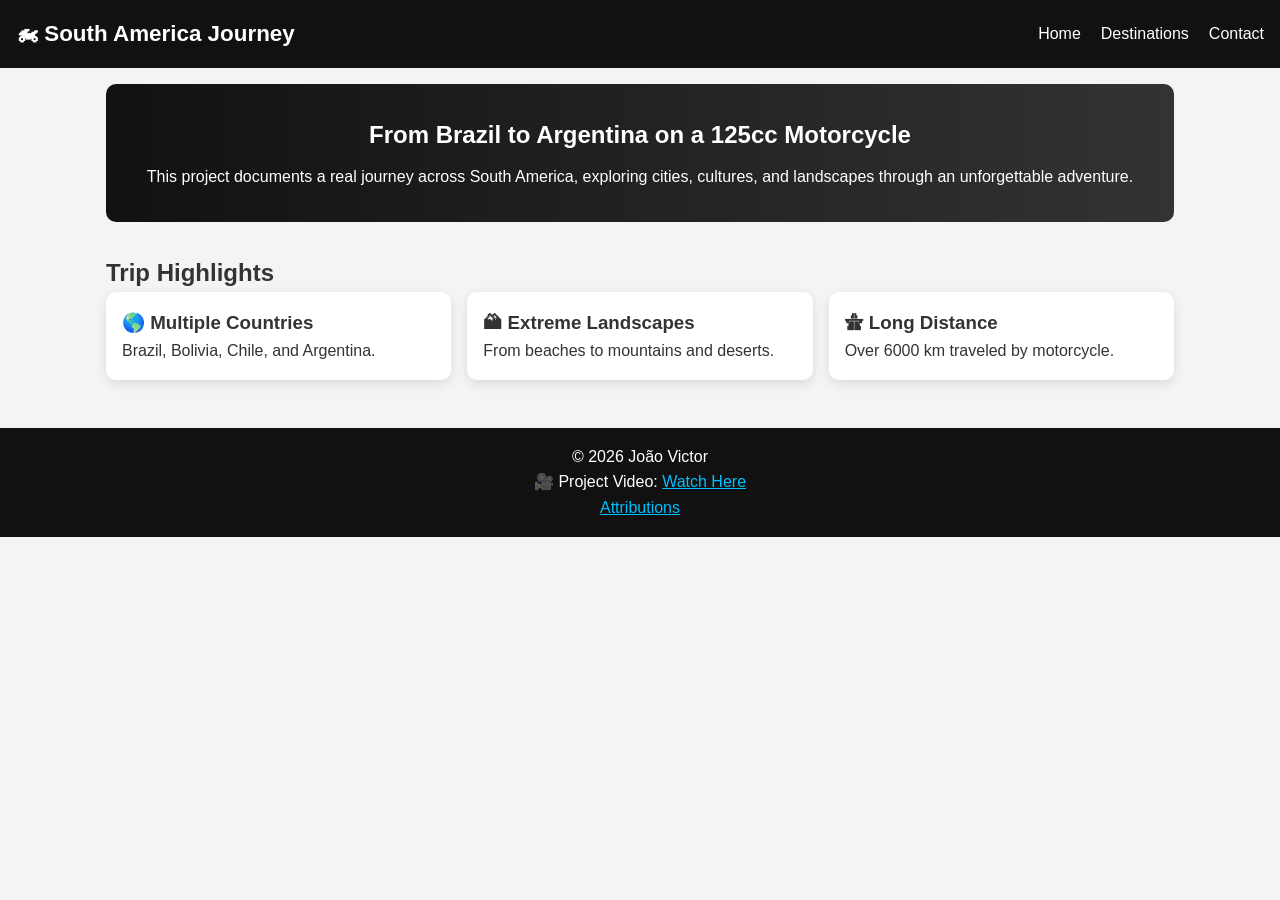
<file: final/index.html>
<!DOCTYPE html>
<html lang="en">

<head>
    <meta charset="UTF-8">
    <meta name="viewport" content="width=device-width, initial-scale=1.0">

    <title>Motorcycle South America Trip</title>
    <meta name="description"
        content="A journey across South America by motorcycle exploring destinations, cultures, and experiences.">
    <meta name="author" content="João Victor">

    <link rel="stylesheet" href="styles/main.css">
    <link rel="icon" href="images/favicon.ico">
</head>

<body>

    <header>
        <h1>🏍 South America Journey</h1>

        <button id="menuBtn">☰</button>

        <nav id="navMenu">
            <ul>
                <li><a href="index.html">Home</a></li>
                <li><a href="destinations.html">Destinations</a></li>
                <li><a href="contact.html">Contact</a></li>
            </ul>
        </nav>
    </header>

    <main>

        <section class="hero">
            <h2>From Brazil to Argentina on a 125cc Motorcycle</h2>
            <p>
                This project documents a real journey across South America, exploring cities, cultures,
                and landscapes through an unforgettable adventure.
            </p>
        </section>

        <section class="highlights">
            <h2>Trip Highlights</h2>

            <div class="cards">
                <div class="card">
                    <h3>🌎 Multiple Countries</h3>
                    <p>Brazil, Bolivia, Chile, and Argentina.</p>
                </div>

                <div class="card">
                    <h3>🏔 Extreme Landscapes</h3>
                    <p>From beaches to mountains and deserts.</p>
                </div>

                <div class="card">
                    <h3>🛣 Long Distance</h3>
                    <p>Over 6000 km traveled by motorcycle.</p>
                </div>
            </div>
        </section>

    </main>

    <footer>
        <p>© 2026 João Victor</p>

        <p>
            🎥 Project Video:
            <a href="https://www.youtube.com/" target="_blank">Watch Here</a>
        </p>

        <p>
            <a href="#">Attributions</a>
        </p>
    </footer>

    <script>
        const menuBtn = document.querySelector("#menuBtn");
        const navMenu = document.querySelector("#navMenu");

        menuBtn.addEventListener("click", () => {
            navMenu.classList.toggle("open");
        });
    </script>

</body>

</html>
</file>
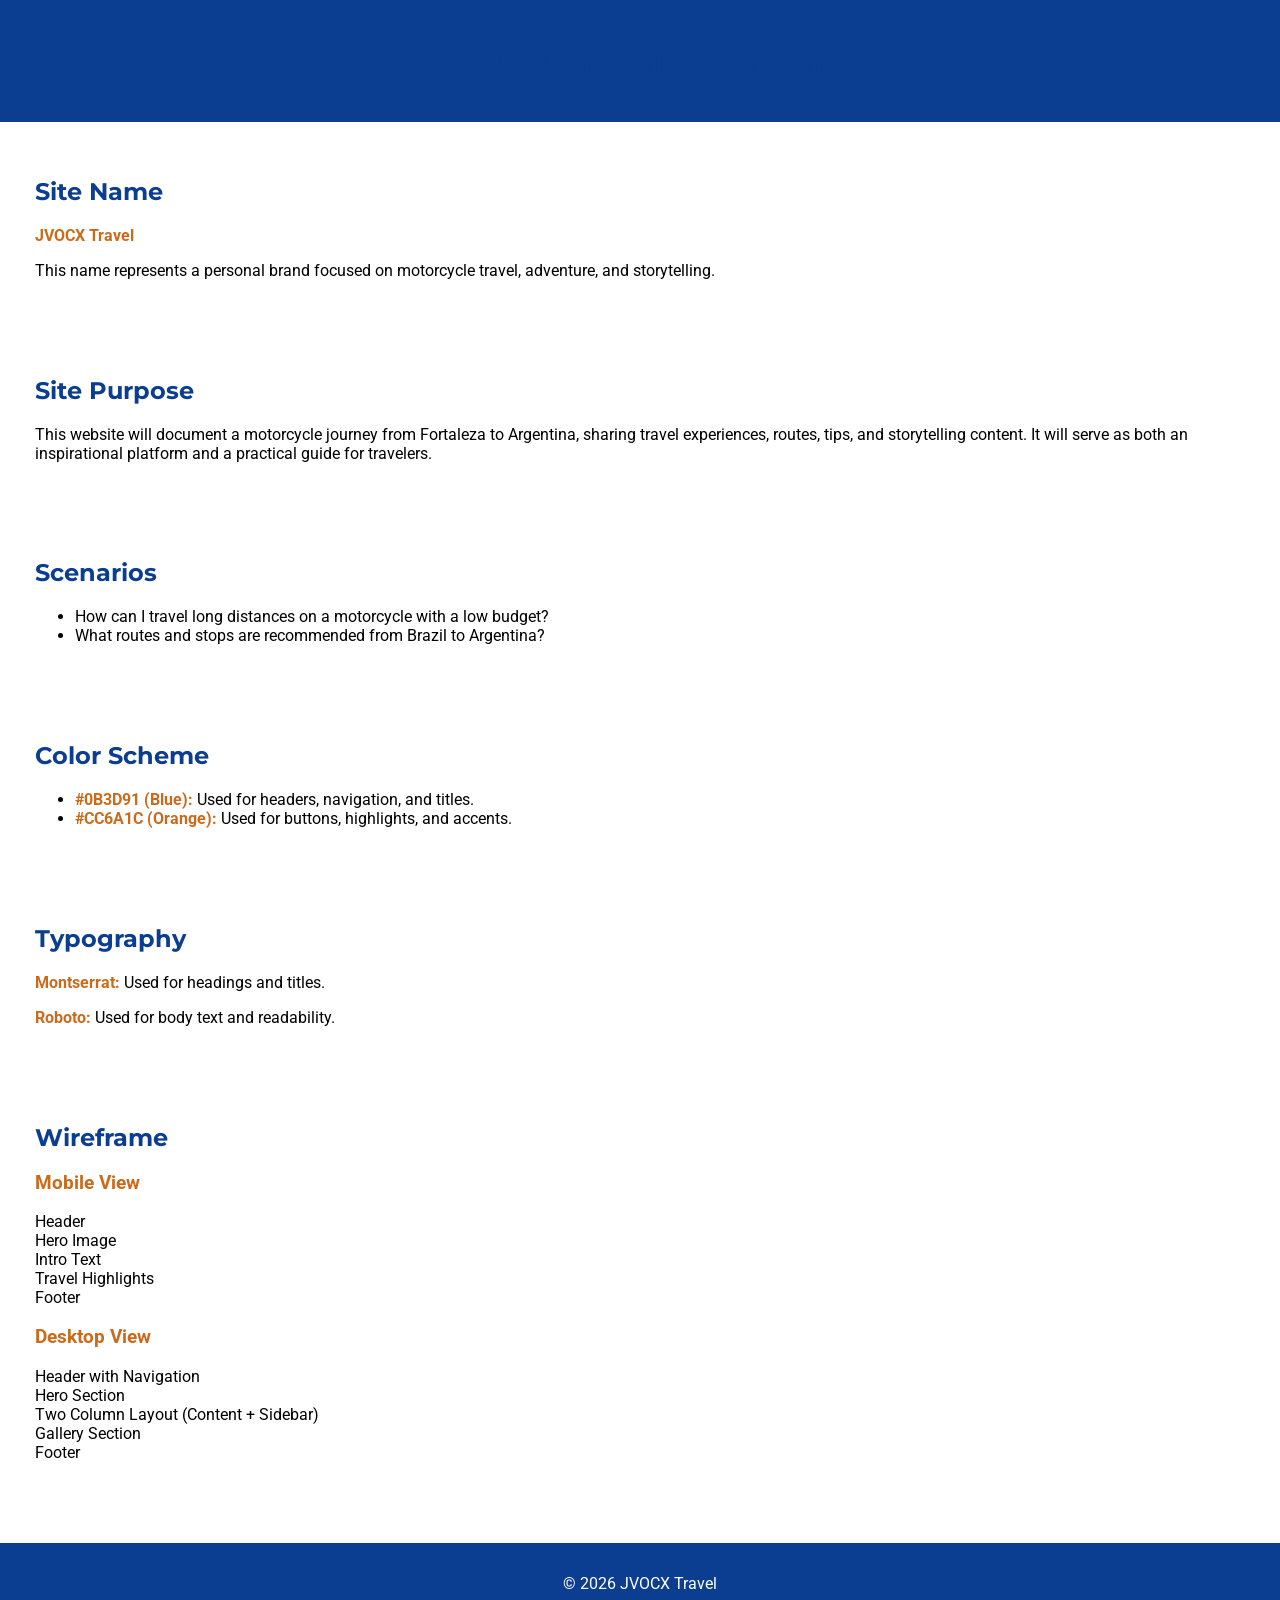
<file: siteplan.html>
<!DOCTYPE html>
<html lang="en">

<head>
  <meta charset="UTF-8">
  <meta name="viewport" content="width=device-width, initial-scale=1.0">

  <title>Site Plan | JVOCX Travel</title>

  <meta name="description" content="Site plan for JVOCX Travel website focused on motorcycle travel and adventure.">
  <meta name="author" content="João Victor Oliveira Cavalcante">

  <link rel="stylesheet" href="styles/siteplan.css">

  <!-- Google Fonts -->
  <link rel="preconnect" href="https://fonts.googleapis.com">
  <link rel="preconnect" href="https://fonts.gstatic.com" crossorigin>
  <link href="https://fonts.googleapis.com/css2?family=Roboto&family=Montserrat&display=swap" rel="stylesheet">

</head>

<body>

  <header>
    <h1>JVOCX Travel - Site Plan</h1>
  </header>

  <main>

    <section>
      <h2>Site Name</h2>
      <p><strong>JVOCX Travel</strong></p>
      <p>This name represents a personal brand focused on motorcycle travel, adventure, and storytelling.</p>
    </section>

    <section>
      <h2>Site Purpose</h2>
      <p>This website will document a motorcycle journey from Fortaleza to Argentina, sharing travel experiences,
        routes, tips, and storytelling content. It will serve as both an inspirational platform and a practical guide
        for travelers.</p>
    </section>

    <section>
      <h2>Scenarios</h2>
      <ul>
        <li>How can I travel long distances on a motorcycle with a low budget?</li>
        <li>What routes and stops are recommended from Brazil to Argentina?</li>
      </ul>
    </section>

    <section>
      <h2>Color Scheme</h2>
      <ul>
        <li><strong>#0B3D91 (Blue):</strong> Used for headers, navigation, and titles.</li>
        <li><strong>#CC6A1C (Orange):</strong> Used for buttons, highlights, and accents.</li>
      </ul>
    </section>

    <section>
      <h2>Typography</h2>
      <p><strong>Montserrat:</strong> Used for headings and titles.</p>
      <p><strong>Roboto:</strong> Used for body text and readability.</p>
    </section>

    <section>
      <h2>Wireframe</h2>

      <h3>Mobile View</h3>
      <p>
        Header<br>
        Hero Image<br>
        Intro Text<br>
        Travel Highlights<br>
        Footer
      </p>

      <h3>Desktop View</h3>
      <p>
        Header with Navigation<br>
        Hero Section<br>
        Two Column Layout (Content + Sidebar)<br>
        Gallery Section<br>
        Footer
      </p>
    </section>

  </main>

  <footer>
    <p>© 2026 JVOCX Travel</p>
  </footer>

</body>

</html>
</file>
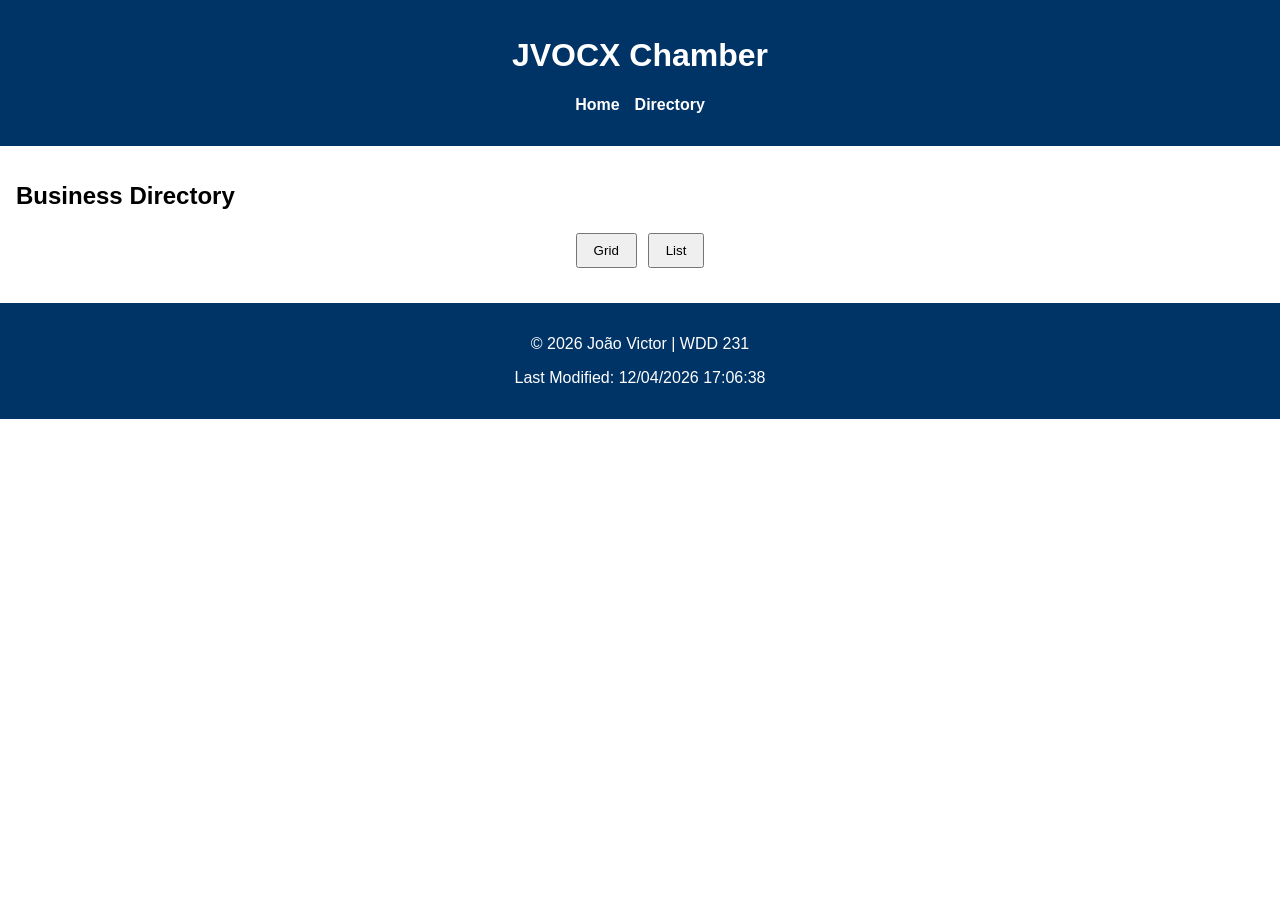
<file: chamber/directory.html>
<!DOCTYPE html>
<html lang="en">

<head>
    <meta charset="UTF-8">
    <meta name="viewport" content="width=device-width, initial-scale=1.0">

    <title>Chamber Directory | JVOCX</title>

    <meta name="description" content="Chamber Directory Page">
    <meta name="author" content="João Victor Oliveira Cavalcante">

    <link rel="stylesheet" href="styles/small.css">
    <link rel="stylesheet" href="styles/larger.css">

    <script src="scripts/directory.js" defer></script>
</head>

<body>

    <header>
        <h1>JVOCX Chamber</h1>

        <nav>
            <ul>
                <li><a href="../index.html">Home</a></li>
                <li><a href="directory.html" class="active">Directory</a></li>
            </ul>
        </nav>
    </header>

    <main>

        <h2>Business Directory</h2>

        <div class="view-buttons">
            <button id="grid">Grid</button>
            <button id="list">List</button>
        </div>

        <div id="members" class="grid"></div>

    </main>

    <footer>
        <p>© <span id="currentYear"></span> João Victor | WDD 231</p>
        <p>Last Modified: <span id="lastModified"></span></p>
    </footer>

</body>

</html>
</file>
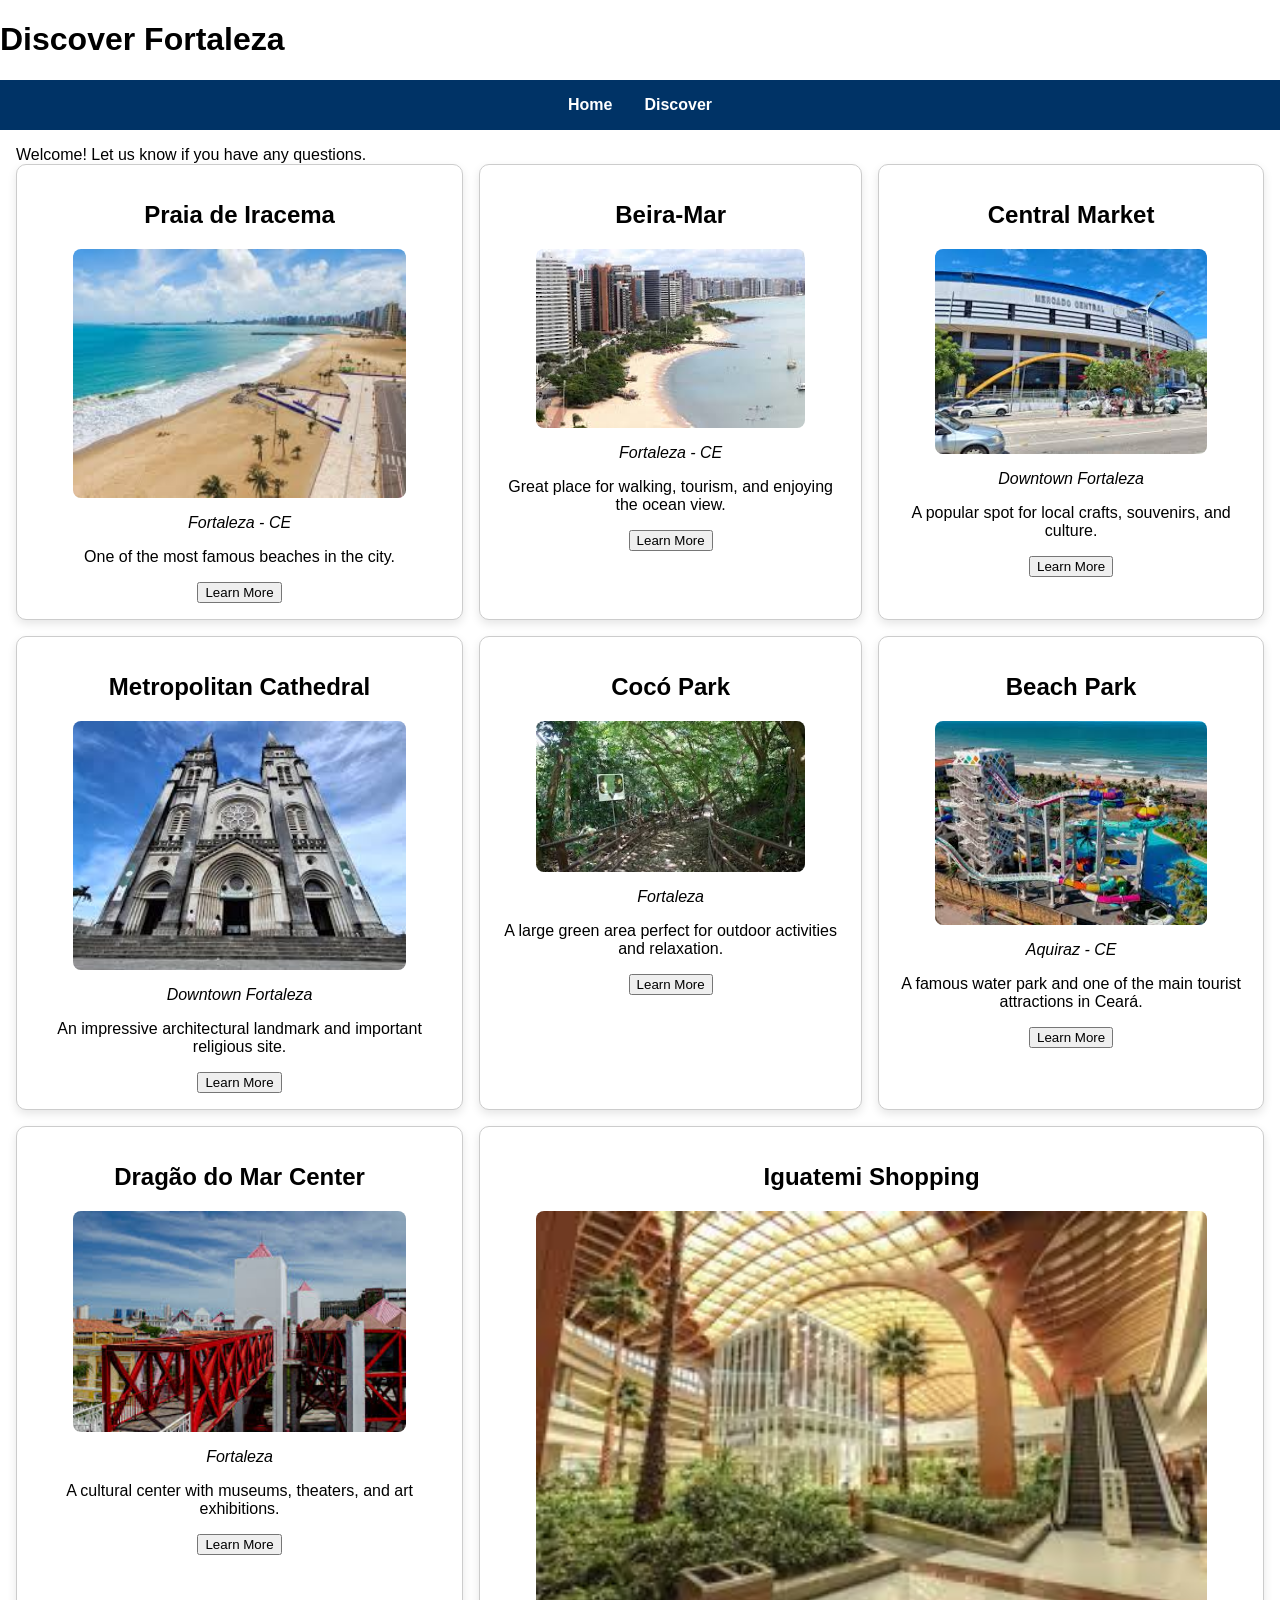
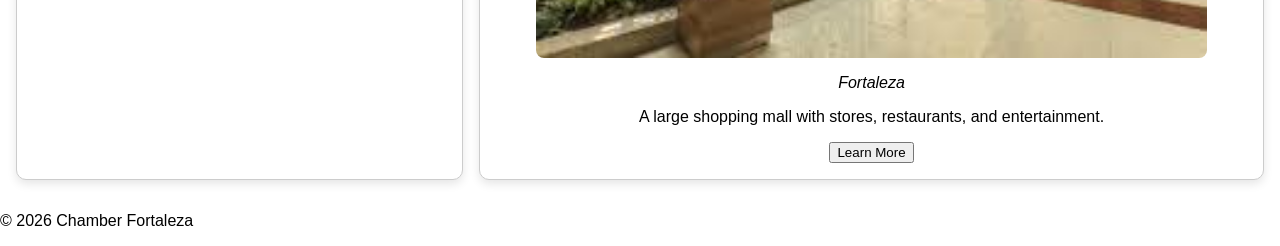
<file: chamber/discover.html>
<!DOCTYPE html>
<html lang="en">

<head>
    <meta charset="UTF-8">
    <meta name="viewport" content="width=device-width, initial-scale=1.0">

    <title>Discover | Chamber Fortaleza</title>

    <!-- SEO -->
    <meta name="description"
        content="Explore top attractions and local highlights in Fortaleza through the Chamber of Commerce.">
    <meta name="author" content="João Victor">

    <!-- Favicon -->
    <link rel="icon" href="images/favicon.ico">

    <!-- Open Graph -->
    <meta property="og:title" content="Discover | Chamber Fortaleza">
    <meta property="og:description"
        content="Discover the best attractions and opportunities in Fortaleza with the Chamber of Commerce.">
    <meta property="og:image" content="https://jvocx.github.io/wdd231/chamber/images/place1.webp">
    <meta property="og:url" content="https://jvocx.github.io/wdd231/chamber/discover.html">

    <!-- Google Fonts -->
    <link rel="preconnect" href="https://fonts.googleapis.com">
    <link rel="preconnect" href="https://fonts.gstatic.com" crossorigin>
    <link href="https://fonts.googleapis.com/css2?family=Roboto&display=swap" rel="stylesheet">

    <!-- CSS -->
    <link rel="stylesheet" href="styles/base.css">
    <link rel="stylesheet" href="styles/larger.css">

    <!-- JS -->
    <script type="module" src="scripts/discover.js" defer></script>
</head>

<body>

    <header>
        <h1>Discover Fortaleza</h1>
    </header>

    <nav>
        <a href="index.html">Home</a>
        <a href="discover.html">Discover</a>
    </nav>

    <main>

        <section id="visit-message"></section>

        <section id="cards-container"></section>

    </main>

    <footer>
        <p>&copy; 2026 Chamber Fortaleza</p>
    </footer>

</body>

</html>
</file>
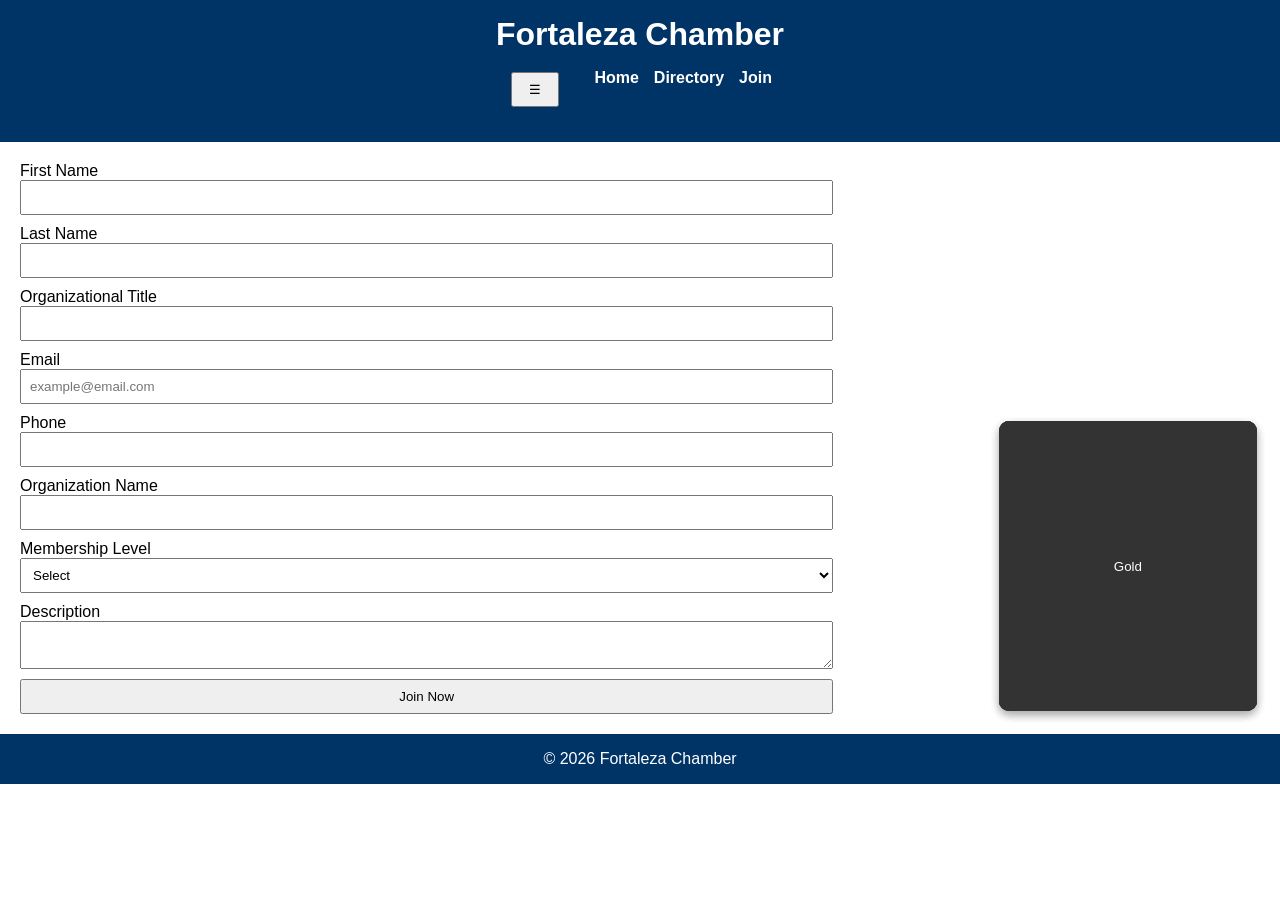
<file: chamber/join.html>
<!DOCTYPE html>
<html lang="en">

<head>
    <meta charset="UTF-8">
    <meta name="viewport" content="width=device-width, initial-scale=1.0">

    <title>Join | Fortaleza Chamber</title>

    <meta name="description"
        content="Join the Fortaleza Chamber of Commerce and grow your business through networking, events, and exclusive opportunities.">
    <meta name="author" content="João Victor Oliveira Cavalcante">

    <link rel="icon" href="images/favicon.png">

    <meta property="og:title" content="Join Fortaleza Chamber of Commerce">
    <meta property="og:description"
        content="Become a member and connect with businesses, events, and growth opportunities in Fortaleza.">
    <meta property="og:image" content="https://jvocx.github.io/wdd231/chamber/images/og-image.jpg">
    <meta property="og:url" content="https://jvocx.github.io/wdd231/chamber/join.html">

    <!-- GOOGLE FONTS -->
    <link rel="preconnect" href="https://fonts.googleapis.com">
    <link rel="preconnect" href="https://fonts.gstatic.com" crossorigin>
    <link href="https://fonts.googleapis.com/css2?family=Roboto&display=swap" rel="stylesheet">

    <!-- CSS -->
    <link rel="stylesheet" href="styles/normalize.css">
    <link rel="stylesheet" href="styles/base.css">
    <link rel="stylesheet" href="styles/small.css">
    <link rel="stylesheet" href="styles/larger.css">
    <link rel="stylesheet" href="styles/join.css">

    <!-- JS -->
    <script defer src="scripts/main.js"></script>
    <script defer src="scripts/join.js"></script>

</head>

<body>

    <header>
        <h1>Fortaleza Chamber</h1>
        <nav>
            <button id="menu">☰</button>
            <ul id="nav">
                <li><a href="index.html">Home</a></li>
                <li><a href="directory.html">Directory</a></li>
                <li><a href="join.html" class="active">Join</a></li>
            </ul>
        </nav>
    </header>

    <main class="container">

        <form method="get" action="thankyou.html">

            <label>
                First Name
                <input type="text" name="fname" title="First Name" autocomplete="given-name" required>
            </label>

            <label>
                Last Name
                <input type="text" name="lname" title="Last Name" autocomplete="family-name" required>
            </label>

            <label>
                Organizational Title
                <input type="text" name="orgtitle" title="Organization Title" autocomplete="organization-title"
                    pattern="[A-Za-z\s-]{7,}" required>
            </label>

            <label>
                Email
                <input type="email" name="email" title="Email" placeholder="example@email.com" autocomplete="email"
                    required>
            </label>

            <label>
                Phone
                <input type="tel" name="phone" title="Phone" autocomplete="tel" required>
            </label>

            <label>
                Organization Name
                <input type="text" name="organization" title="Organization" autocomplete="organization" required>
            </label>

            <label>
                Membership Level
                <select name="membership" required>
                    <option value="">Select</option>
                    <option value="np">NP Membership</option>
                    <option value="bronze">Bronze Membership</option>
                    <option value="silver">Silver Membership</option>
                    <option value="gold">Gold Membership</option>
                </select>
            </label>

            <label>
                Description
                <textarea name="description" title="Business Description"></textarea>
            </label>

            <input type="hidden" name="timestamp" id="timestamp">

            <input type="submit" value="Join Now">

        </form>

        <section class="cards">

            <button type="button" class="card" data-modal="npModal">NP Membership</button>
            <button type="button" class="card" data-modal="bronzeModal">Bronze</button>
            <button type="button" class="card" data-modal="silverModal">Silver</button>
            <button type="button" class="card" data-modal="goldModal">Gold</button>

        </section>

    </main>

    <!-- MODALS -->
    <div id="npModal" class="modal">
        <div class="modal-content">
            <button aria-label="Close modal">Close</button>
            <h2>NP Membership</h2>
            <p>Free membership for non-profit organizations.</p>
        </div>
    </div>

    <div id="bronzeModal" class="modal">
        <div class="modal-content">
            <button aria-label="Close modal">Close</button>
            <h2>Bronze Membership</h2>
            <p>Basic advertising and event participation.</p>
        </div>
    </div>

    <div id="silverModal" class="modal">
        <div class="modal-content">
            <button aria-label="Close modal">Close</button>
            <h2>Silver Membership</h2>
            <p>Increased exposure and discounts on events.</p>
        </div>
    </div>

    <div id="goldModal" class="modal">
        <div class="modal-content">
            <button aria-label="Close modal">Close</button>
            <h2>Gold Membership</h2>
            <p>Premium spotlight and exclusive benefits.</p>
        </div>
    </div>

    <footer>
        <p>© 2026 Fortaleza Chamber</p>
    </footer>

</body>

</html>
</file>
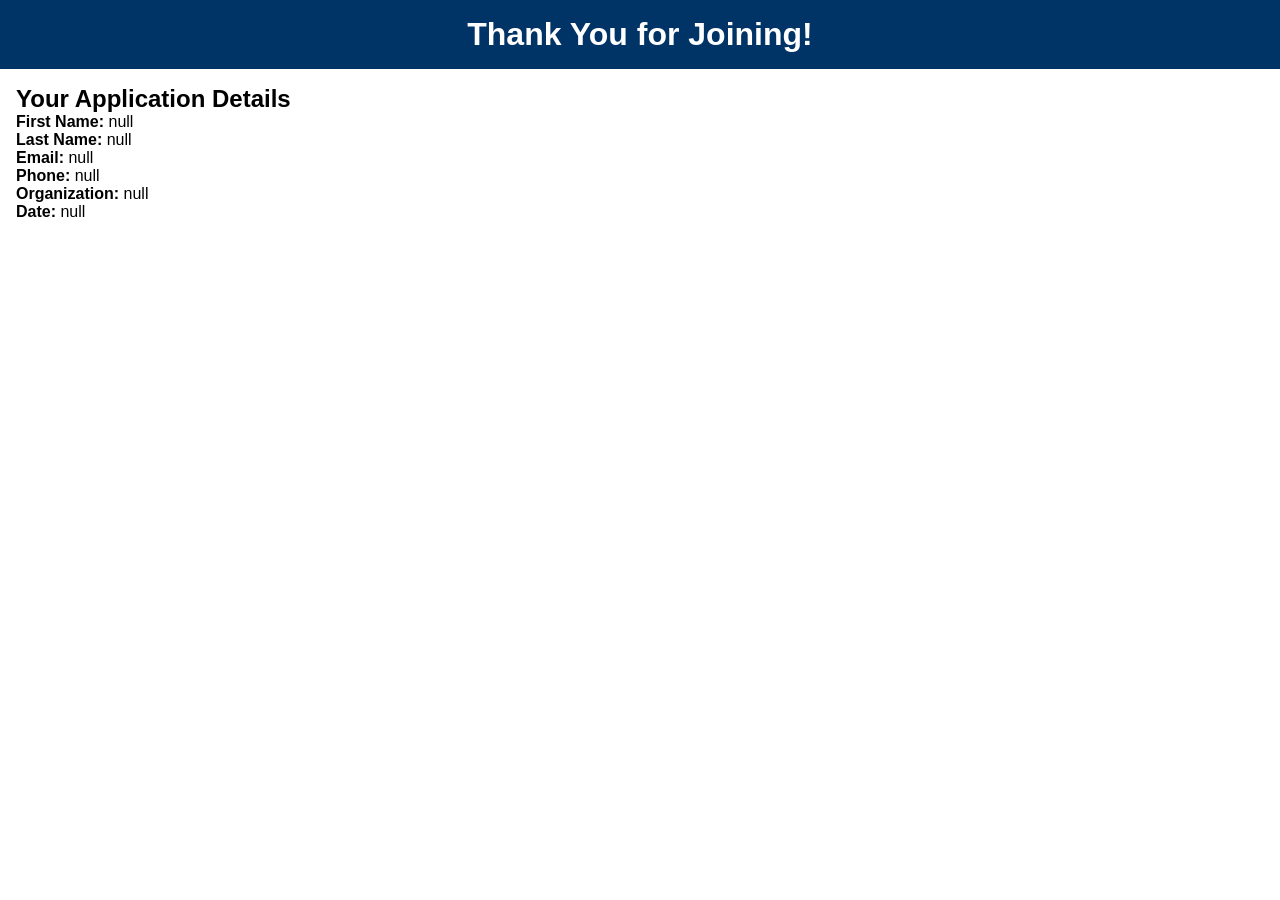
<file: chamber/thankyou.html>
<!DOCTYPE html>
<html lang="en">

<head>
    <meta charset="UTF-8">
    <meta name="viewport" content="width=device-width, initial-scale=1.0">

    <title>Thank You</title>

    <link rel="stylesheet" href="styles/normalize.css">
    <link rel="stylesheet" href="styles/base.css">
    <link rel="stylesheet" href="styles/small.css">
    <link rel="stylesheet" href="styles/larger.css">

</head>

<body>

    <header>
        <h1>Thank You for Joining!</h1>
    </header>

    <main>

        <h2>Your Application Details</h2>

        <div id="output"></div>

    </main>

    <script>
        const params = new URLSearchParams(window.location.search);

        document.getElementById("output").innerHTML = `
<p><strong>First Name:</strong> ${params.get("fname")}</p>
<p><strong>Last Name:</strong> ${params.get("lname")}</p>
<p><strong>Email:</strong> ${params.get("email")}</p>
<p><strong>Phone:</strong> ${params.get("phone")}</p>
<p><strong>Organization:</strong> ${params.get("organization")}</p>
<p><strong>Date:</strong> ${params.get("timestamp")}</p>
`;
    </script>

</body>

</html>
</file>
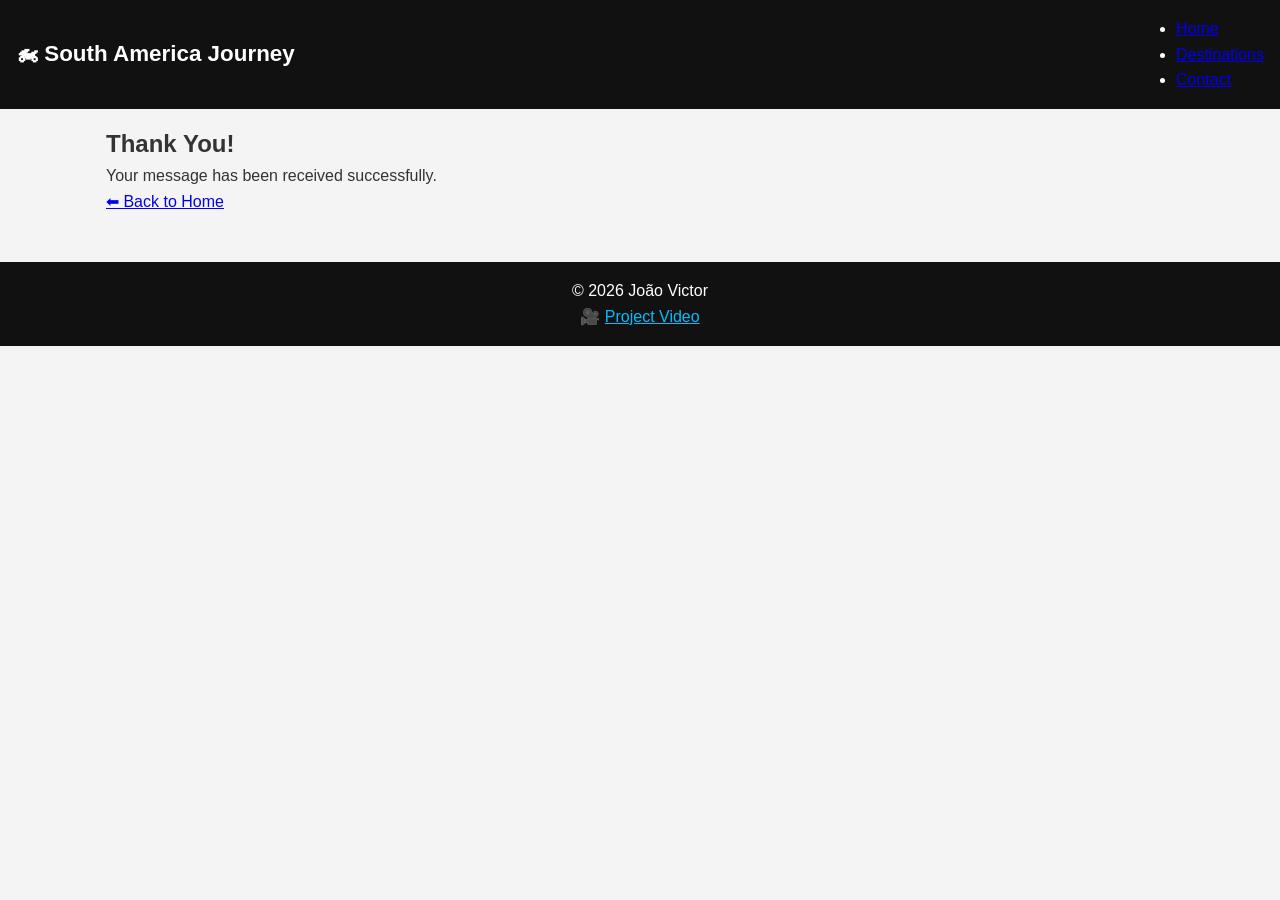
<file: final/thanks.html>
<!DOCTYPE html>
<html lang="en">

<head>
    <meta charset="UTF-8">
    <meta name="viewport" content="width=device-width, initial-scale=1.0">

    <title>Thank You</title>
    <meta name="description" content="Thank you for contacting us.">
    <meta name="author" content="João Victor">

    <link rel="stylesheet" href="styles/main.css">
    <link rel="icon" href="images/favicon.ico">
</head>

<body>

    <header>
        <h1>🏍 South America Journey</h1>

        <nav>
            <ul>
                <li><a href="index.html">Home</a></li>
                <li><a href="destinations.html">Destinations</a></li>
                <li><a href="contact.html">Contact</a></li>
            </ul>
        </nav>
    </header>

    <main>

        <section>
            <h2>Thank You!</h2>
            <p>Your message has been received successfully.</p>

            <div id="formData"></div>

            <a href="index.html">⬅ Back to Home</a>
        </section>

    </main>

    <footer>
        <p>© 2026 João Victor</p>

        <p>
            🎥 <a href="https://www.youtube.com/" target="_blank">Project Video</a>
        </p>
    </footer>

    <script>
        const params = new URLSearchParams(window.location.search);

        const name = params.get("name");
        const email = params.get("email");
        const message = params.get("message");

        const container = document.querySelector("#formData");

        if (name || email || message) {
            container.innerHTML = `
      <h3>Submitted Information:</h3>
      <p><strong>Name:</strong> ${name || "N/A"}</p>
      <p><strong>Email:</strong> ${email || "N/A"}</p>
      <p><strong>Message:</strong> ${message || "N/A"}</p>
    `;
        }
    </script>

</body>

</html>
</file>
<file: final/styles/main.css>
/* RESET */
* {
    margin: 0;
    padding: 0;
    box-sizing: border-box;
}

/* BODY */
body {
    font-family: Arial, sans-serif;
    line-height: 1.6;
    background: #f4f4f4;
    color: #333;
}

/* HEADER */
header {
    background: #111;
    color: white;
    padding: 1rem;
}

header h1 {
    font-size: 1.4rem;
}

/* MENU */
#menuBtn {
    background: none;
    border: none;
    color: white;
    font-size: 1.5rem;
    cursor: pointer;
}

#navMenu {
    display: none;
}

#navMenu.open {
    display: block;
}

#navMenu ul {
    list-style: none;
}

#navMenu li {
    margin: 10px 0;
}

#navMenu a {
    color: white;
    text-decoration: none;
}

/* MAIN */
main {
    padding: 1rem;
}

/* HERO */
.hero {
    text-align: center;
    margin-bottom: 2rem;
    background: linear-gradient(to right, #111, #333);
    color: white;
    padding: 2rem;
    border-radius: 10px;
}

.hero h2 {
    margin-bottom: 10px;
}

/* CARDS */
.cards {
    display: grid;
    grid-template-columns: 1fr;
    gap: 1rem;
}

.card {
    background: white;
    padding: 1rem;
    border-radius: 10px;
    box-shadow: 0 4px 12px rgba(0, 0, 0, 0.1);
    transition: transform 0.2s;
}

.card:hover {
    transform: scale(1.03);
}

/* DESTINATIONS GRID */
#places {
    display: grid;
    grid-template-columns: 1fr;
    gap: 1rem;
}

#places .card button {
    margin-top: 10px;
    padding: 8px;
    border: none;
    background: #0077cc;
    color: white;
    border-radius: 5px;
    cursor: pointer;
}

/* FORM */
form {
    display: flex;
    flex-direction: column;
    gap: 10px;
}

input,
textarea {
    padding: 10px;
    border-radius: 5px;
    border: 1px solid #ccc;
}

button {
    padding: 10px;
    border: none;
    background: #111;
    color: white;
    border-radius: 5px;
    cursor: pointer;
}

/* MODAL */
.modal {
    display: none;
    position: fixed;
    top: 0;
    left: 0;
    width: 100%;
    height: 100%;
    background: rgba(0, 0, 0, 0.6);
}

.modal-content {
    background: white;
    margin: 10% auto;
    padding: 20px;
    width: 300px;
    border-radius: 10px;
    text-align: center;
}

/* FOOTER */
footer {
    background: #111;
    color: white;
    text-align: center;
    padding: 1rem;
    margin-top: 2rem;
}

footer a {
    color: #00bfff;
}

/* TABLET */
@media (min-width: 768px) {

    header {
        display: flex;
        justify-content: space-between;
        align-items: center;
    }

    #menuBtn {
        display: none;
    }

    #navMenu {
        display: block !important;
    }

    #navMenu ul {
        display: flex;
        gap: 20px;
    }

    #navMenu li {
        margin: 0;
    }

    .cards {
        grid-template-columns: repeat(3, 1fr);
    }

    #places {
        grid-template-columns: repeat(2, 1fr);
    }
}

/* DESKTOP */
@media (min-width: 1024px) {

    main {
        max-width: 1100px;
        margin: auto;
    }

    #places {
        grid-template-columns: repeat(3, 1fr);
    }
}
</file>
<file: styles/siteplan.css>
body {
    font-family: Roboto, sans-serif;
    margin: 0;
    background-color: #ffffff;
    color: #000000;
}

header {
    background-color: #0B3D91;
    color: white;
    padding: 20px;
    text-align: center;
}

main {
    padding: 20px;
}

h1,
h2 {
    font-family: Montserrat, sans-serif;
    color: #0B3D91;
}

h3 {
    color: #cc6a1c;
    /* contraste corrigido */
}

section {
    margin-bottom: 30px;
    background: white;
    padding: 15px;
    border-radius: 8px;
    color: black;
}

strong {
    color: #cc6a1c;
    /* contraste corrigido */
}

footer {
    text-align: center;
    padding: 15px;
    background-color: #0B3D91;
    color: white;
}
</file>
<file: chamber/styles/small.css>
body {
    font-family: Arial, sans-serif;
    margin: 0;
}

header,
footer {
    background: #003366;
    color: white;
    text-align: center;
    padding: 1rem;
}

nav ul {
    display: flex;
    justify-content: center;
    gap: 15px;
    list-style: none;
    padding: 0;
}

nav a {
    color: white;
    text-decoration: none;
    font-weight: bold;
}

main {
    padding: 1rem;
}

.view-buttons {
    text-align: center;
    margin-bottom: 1rem;
}

button {
    padding: 0.5rem 1rem;
    margin: 0.2rem;
    cursor: pointer;
}

/* GRID */
#members.grid {
    display: grid;
    grid-template-columns: 1fr;
    gap: 1rem;
}

#members.grid section {
    border: 1px solid #ddd;
    padding: 1rem;
    text-align: center;
}

/* LIST */
#members.list {
    display: flex;
    flex-direction: column;
}

#members.list section {
    display: grid;
    grid-template-columns: 2fr 1fr 1fr;
    padding: 0.5rem;
    border-bottom: 1px solid #ccc;
}

#members.list img {
    display: none;
}

/* IMAGES */
#members img {
    width: 100%;
    height: auto;
}
</file>
<file: chamber/styles/larger.css>
@media (min-width: 768px) {
    #cards-container {
        grid-template-areas:
            "card1 card2"
            "card3 card4"
            "card5 card6"
            "card7 card8";
    }
}

@media (min-width: 1024px) {
    #cards-container {
        grid-template-areas:
            "card1 card2 card3"
            "card4 card5 card6"
            "card7 card8 card8";
    }

    img:hover {
        transform: scale(1.05);
        transition: 0.3s;
    }
}
</file>
<file: chamber/styles/base.css>
body {
    font-family: Arial, sans-serif;
    margin: 0;
}

main {
    padding: 1rem;
}

/* GRID */
#cards-container {
    display: grid;
    gap: 1rem;

    grid-template-areas:
        "card1"
        "card2"
        "card3"
        "card4"
        "card5"
        "card6"
        "card7"
        "card8";
}

/* CARDS */
.card {
    border: 1px solid #ccc;
    padding: 1rem;
    border-radius: 10px;
    background: #fff;
    text-align: center;
    box-shadow: 0 4px 10px rgba(0, 0, 0, 0.1);
}

/* IMAGEM */
img {
    width: 100%;
    height: auto;
    display: block;
    border-radius: 8px;
}

/* GRID AREAS EXPLÍCITAS (PROFESSOR AMA ISSO) */
.card:nth-child(1) {
    grid-area: card1;
}

.card:nth-child(2) {
    grid-area: card2;
}

.card:nth-child(3) {
    grid-area: card3;
}

.card:nth-child(4) {
    grid-area: card4;
}

.card:nth-child(5) {
    grid-area: card5;
}

.card:nth-child(6) {
    grid-area: card6;
}

.card:nth-child(7) {
    grid-area: card7;
}

.card:nth-child(8) {
    grid-area: card8;
}

/* NAVIGATION (VOCÊ PRECISA DISSO PRA GANHAR PONTO) */
nav {
    display: flex;
    justify-content: center;
    gap: 2rem;
    background: #003366;
    padding: 1rem;
}

nav a {
    color: white;
    text-decoration: none;
    font-weight: bold;
}

/* DESKTOP */
@media (min-width: 768px) {
    #cards-container {
        grid-template-areas:
            "card1 card2"
            "card3 card4"
            "card5 card6"
            "card7 card8";
    }
}

@media (min-width: 1024px) {
    #cards-container {
        grid-template-areas:
            "card1 card2 card3"
            "card4 card5 card6"
            "card7 card8 card8";
    }

    img:hover {
        transform: scale(1.1);
        transition: transform 0.3s ease;
    }
}
</file>
<file: chamber/styles/join.css>
.container {
    display: grid;
    gap: 20px;
    padding: 20px;
}

form {
    display: flex;
    flex-direction: column;
    gap: 10px;
}

label {
    display: flex;
    flex-direction: column;
}

input,
select,
textarea {
    padding: 8px;
}

/* CARDS */
.cards {
    display: grid;
    gap: 10px;
}

.card {
    background: #333;
    color: white;
    padding: 15px;
    border: none;
    cursor: pointer;

    opacity: 0;
    transform: translateY(20px);
    animation: fadeUp 1s forwards;
}

.card:nth-child(2) {
    animation-delay: 0.2s;
}

.card:nth-child(3) {
    animation-delay: 0.4s;
}

.card:nth-child(4) {
    animation-delay: 0.6s;
}

@keyframes fadeUp {
    to {
        opacity: 1;
        transform: translateY(0);
    }
}

/* MODAL */
.modal {
    display: none;
    position: fixed;
    top: 0;
    left: 0;
    width: 100%;
    height: 100%;
    background: rgba(0, 0, 0, 0.5);
}

.modal-content {
    background: white;
    margin: 10% auto;
    padding: 20px;
    width: 300px;
}

/* RESPONSIVO */
@media (min-width: 768px) {
    .container {
        grid-template-columns: 2fr 1fr;
    }
}

.modal-content {
    background: white;
    color: black;
}
</file>
